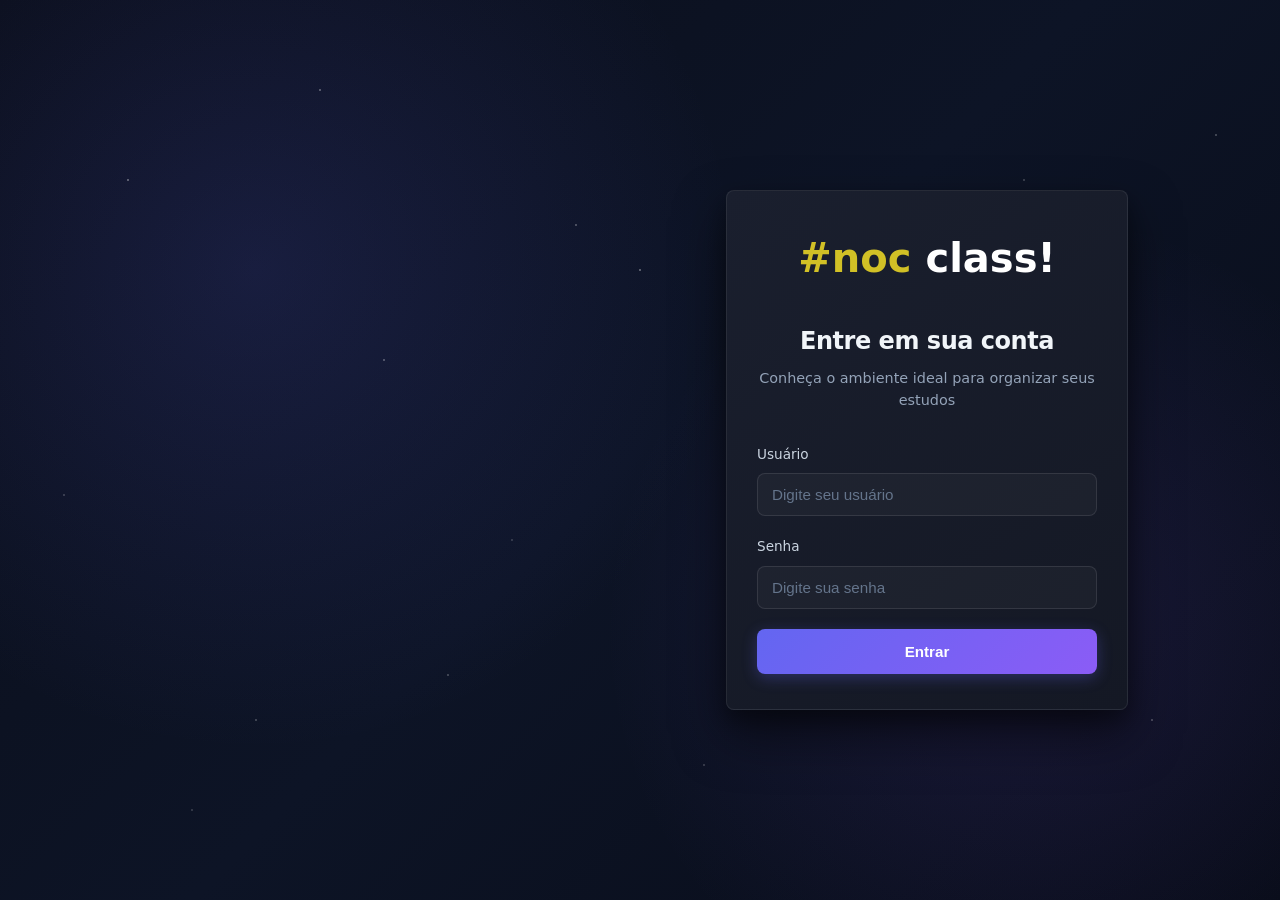
<file: index.html>
<!DOCTYPE html>
<html lang="pt-BR">
<head>
    <meta charset="UTF-8">
    <meta name="viewport" content="width=device-width, initial-scale=1.0">

    <title>Plataforma - Vídeos</title>

<link rel="icon" href="img/favicon.png?v=3" type="image/png">

    <link rel="stylesheet" href="css/style.css">
</head>

<body class="login-page">
    <div class="login-background"></div>
    
    <div class="login-container">
        <div class="login-card">
            <!-- Logo -->
            <div class="login-logo">
                <span class="logo-red">#noc</span>
                <span class="logo-white">class!</span>
            </div>

            <!-- Header -->
            <div class="login-header">
                <h1>Entre em sua conta</h1>
                <p>Conheça o ambiente ideal para organizar seus estudos</p>
            </div>
            
            <form class="login-form" id="loginForm">
                <div class="form-group">
                    <label for="username">Usuário</label>
                    <input type="text" id="username" name="username" placeholder="Digite seu usuário" required>
                </div>
                
                <div class="form-group">
                    <label for="password">Senha</label>
                    <input type="password" id="password" name="password" placeholder="Digite sua senha" required>
                </div>
                
                <button type="submit" class="login-btn">Entrar</button>
                
                <p class="error-message" id="errorMessage"></p>
            </form>
        </div>
    </div>

   <!-- Overlay de transição -->
<div class="transition-overlay" id="transitionOverlay">
    <div class="transition-m" id="transitionM">
        <img src="img/favicon.png" alt="Logo">
    </div>
</div>

<script src="js/login.js"></script>
</body>
</html>
</file>
<file: css/style.css>
/* =========================================================
   RESET E VARIÁVEIS
========================================================= */

* {
    margin: 0;
    padding: 0;
    box-sizing: border-box;
}

:root {
    --bg: #0b1020;
    --bg-secondary: #0e1526;
    --sidebar: #080d19;

    --surface: #121a2b;
    --surface-light: #172238;
    --surface-hover: #1b2740;

    --primary: #6366f1;
    --primary-light: #818cf8;
    --secondary: #8b5cf6;

    --text: #f1f5f9;
    --text-soft: #cbd5e1;
    --text-muted: #94a3b8;

    --border: rgba(148, 163, 184, 0.13);
    --border-hover: rgba(129, 140, 248, 0.35);

    --shadow-sm:
        0 4px 12px rgba(0, 0, 0, 0.20);

    --shadow-md:
        0 12px 30px rgba(0, 0, 0, 0.28);

    --shadow-lg:
        0 24px 55px rgba(0, 0, 0, 0.40);
}


/* =========================================================
   BASE
========================================================= */

body {
    font-family: 'Segoe UI', system-ui, -apple-system, sans-serif;

    background:
        radial-gradient(
            circle at 15% 10%,
            rgba(99, 102, 241, 0.10),
            transparent 28%
        ),
        radial-gradient(
            circle at 85% 85%,
            rgba(139, 92, 246, 0.07),
            transparent 30%
        ),
        linear-gradient(
            135deg,
            #0b1020 0%,
            #0e1526 50%,
            #0a0f1d 100%
        );

    color: var(--text);

    line-height: 1.6;

    -webkit-font-smoothing: antialiased;

    min-height: 100vh;
}

.container {
    max-width: 1280px;

    margin: 0 auto;

    padding: 0 24px;
}


/* =========================================================
   PÁGINA DE LOGIN
========================================================= */

.login-page {
    min-height: 100vh;

    display: flex;

    align-items: center;

    position: relative;

    overflow: hidden;
}

.login-background {
    position: fixed;

    top: 0;
    left: 0;

    width: 100%;
    height: 100%;

    background:
        radial-gradient(
            circle at 20% 30%,
            rgba(99, 102, 241, 0.15),
            transparent 40%
        ),
        radial-gradient(
            circle at 80% 70%,
            rgba(139, 92, 246, 0.12),
            transparent 35%
        ),
        linear-gradient(
            135deg,
            #0a0e1a 0%,
            #0d1426 50%,
            #080c18 100%
        );

    z-index: 0;
}

.login-background::before {
    content: '';

    position: absolute;

    inset: 0;

    background-image:
        radial-gradient(1px 1px at 10% 20%, rgba(255, 255, 255, 0.3) 1px, transparent 0),
        radial-gradient(1px 1px at 20% 80%, rgba(255, 255, 255, 0.2) 1px, transparent 0),
        radial-gradient(1px 1px at 30% 40%, rgba(255, 255, 255, 0.25) 1px, transparent 0),
        radial-gradient(1px 1px at 40% 60%, rgba(255, 255, 255, 0.15) 1px, transparent 0),
        radial-gradient(1px 1px at 50% 30%, rgba(255, 255, 255, 0.3) 1px, transparent 0),
        radial-gradient(1px 1px at 60% 70%, rgba(255, 255, 255, 0.2) 1px, transparent 0),
        radial-gradient(1px 1px at 70% 50%, rgba(255, 255, 255, 0.25) 1px, transparent 0),
        radial-gradient(1px 1px at 80% 20%, rgba(255, 255, 255, 0.18) 1px, transparent 0),
        radial-gradient(1px 1px at 90% 80%, rgba(255, 255, 255, 0.22) 1px, transparent 0),
        radial-gradient(1px 1px at 15% 90%, rgba(255, 255, 255, 0.15) 1px, transparent 0),
        radial-gradient(1px 1px at 25% 10%, rgba(255, 255, 255, 0.28) 1px, transparent 0),
        radial-gradient(1px 1px at 35% 75%, rgba(255, 255, 255, 0.2) 1px, transparent 0),
        radial-gradient(1px 1px at 45% 25%, rgba(255, 255, 255, 0.24) 1px, transparent 0),
        radial-gradient(1px 1px at 55% 85%, rgba(255, 255, 255, 0.16) 1px, transparent 0),
        radial-gradient(1px 1px at 65% 35%, rgba(255, 255, 255, 0.26) 1px, transparent 0),
        radial-gradient(1px 1px at 75% 65%, rgba(255, 255, 255, 0.19) 1px, transparent 0),
        radial-gradient(1px 1px at 85% 45%, rgba(255, 255, 255, 0.23) 1px, transparent 0),
        radial-gradient(1px 1px at 95% 15%, rgba(255, 255, 255, 0.21) 1px, transparent 0),
        radial-gradient(1px 1px at 5% 55%, rgba(255, 255, 255, 0.17) 1px, transparent 0);

    background-size: 100% 100%;
}

.login-container {
    width: 100%;

    max-width: 450px;

    padding: 24px;
    

    position: relative;

    z-index: 1;

    margin-left: auto;
    margin-right: 10%;
}

@media (max-width: 1024px) {
    .login-container {
        margin-left: auto;
        margin-right: auto;
    }
}

.login-card {
    position: relative;

    background: linear-gradient(145deg, #1a1f2e 0%, #141824 100%);

    border: 1px solid rgba(255, 255, 255, 0.08);

    border-radius: 8px;

    padding: 35px 30px;

    box-shadow:
        0 25px 50px rgba(0, 0, 0, 0.5),
        0 10px 20px rgba(0, 0, 0, 0.3);

    overflow: hidden;
}

.login-logo {
    text-align: center;

    margin-bottom: 32px;

    font-size: 2.5rem;

    font-weight: 700;
}

.logo-red {
    color: #d1c026;
}

.logo-white {
    color: #ffffff;
}






.transition-m img {
    width: 300px;
    height: auto;
    display: block;
    opacity: 0.3;
}



.login-header {
    text-align: center;

    margin-bottom: 32px;
}

.login-header h1 {
    font-size: 1.5rem;

    font-weight: 600;

    color: var(--text);

    margin-bottom: 8px;

    letter-spacing: -0.02em;
}

.login-header p {
    color: var(--text-muted);

    font-size: 0.9rem;

    line-height: 1.5;
}


/* =========================================================
   FORMULÁRIO
========================================================= */

.login-form {
    display: flex;

    flex-direction: column;

    gap: 20px;
}

.form-group {
    display: flex;

    flex-direction: column;

    gap: 8px;
}

.form-group label {
    font-size: 0.85rem;

    font-weight: 500;

    color: var(--text-soft);
}

.form-group input {
    padding: 12px 14px;

    border: 1px solid rgba(255, 255, 255, 0.1);

    background: rgba(255, 255, 255, 0.03);

    border-radius: 8px;

    font-size: 0.95rem;

    color: var(--text);

    transition: all 0.3s ease;

    outline: none;
}

.form-group input:focus {
    border-color: rgba(99, 102, 241, 0.5);

    background: rgba(255, 255, 255, 0.05);

    box-shadow:
        0 0 0 3px rgba(99, 102, 241, 0.1);
}

.form-group input::placeholder {
    color: #64748b;
}


/* =========================================================
   BOTÃO LOGIN
========================================================= */

.login-btn {
    background: linear-gradient(135deg, #6366f1 0%, #8b5cf6 100%);

    color: #ffffff;

    border: none;

    padding: 14px 16px;

    border-radius: 8px;

    font-size: 0.95rem;

    font-weight: 600;

    cursor: pointer;

    transition: all 0.3s ease;

    box-shadow:
        0 4px 15px rgba(99, 102, 241, 0.3);
}

.login-btn:hover {
    background: linear-gradient(135deg, #7477f4 0%, #9b6df8 100%);

    transform: translateY(-1px);

    box-shadow:
        0 6px 20px rgba(99, 102, 241, 0.4);
}

.login-btn:active {
    transform: translateY(0);
}

.error-message {
    color: #f87171;

    font-size: 0.9rem;

    text-align: center;

    display: none;

    margin-top: -8px;
}


/* =========================================================
   OVERLAY DE TRANSIÇÃO
========================================================= */

.transition-overlay {
    position: fixed;

    top: 0;
    left: 0;

    width: 100%;
    height: 100%;

    background:
        radial-gradient(
            circle at center,
            #17213a 0%,
            #0b1020 55%,
            #070b14 100%
        );

    display: flex;

    align-items: center;
    justify-content: center;

    z-index: 9999;

    opacity: 0;

    visibility: hidden;

    transition: opacity 0.4s ease;
}

.transition-overlay.active {
    opacity: 1;

    visibility: visible;
}

.transition-m {
    font-size: 4rem;

    font-weight: 700;

    color: var(--primary-light);

    opacity: 0;

    transform: scale(0.8);

    transition: all 0.3s ease;

    letter-spacing: 0.05em;
}

.transition-m.animate {
    animation: mTransition 2.2s ease-in-out forwards;
}

@keyframes mTransition {

    0% {
        opacity: 0;

        transform: scale(0.8);

        text-shadow:
            0 0 0 rgba(99, 102, 241, 0);
    }

    15% {
        opacity: 1;

        transform: scale(1);

        text-shadow:
            0 0 20px rgba(99, 102, 241, 0.25);
    }

    30% {
        text-shadow:
            0 0 35px rgba(99, 102, 241, 0.40),
            0 0 70px rgba(139, 92, 246, 0.18);
    }

    45% {
        text-shadow:
            0 0 50px rgba(99, 102, 241, 0.55),
            0 0 100px rgba(139, 92, 246, 0.28);
    }

    60% {
        transform: scale(1.12);

        text-shadow:
            0 0 70px rgba(99, 102, 241, 0.70),
            0 0 140px rgba(139, 92, 246, 0.38);
    }

    75% {
        transform: scale(1.17);

        text-shadow:
            0 0 90px rgba(99, 102, 241, 0.80),
            0 0 180px rgba(139, 92, 246, 0.45);
    }

    85% {
        opacity: 1;

        transform: scale(1.2);

        text-shadow:
            0 0 110px rgba(99, 102, 241, 0.90),
            0 0 220px rgba(139, 92, 246, 0.55);
    }

    100% {
        opacity: 0;

        transform: scale(1.28);

        text-shadow:
            0 0 130px rgba(99, 102, 241, 0.80),
            0 0 260px rgba(139, 92, 246, 0.45);
    }
}

@media (max-width: 768px) {

    .transition-m {
        font-size: 8rem;
    }
}

@media (max-width: 480px) {


    .transition-m {
        font-size: 6rem;
    }
}


/* =========================================================
   CABEÇALHO
========================================================= */

header {
    background:
        linear-gradient(
            180deg,
            #111a2b 0%,
            #0d1525 100%
        );

    border-bottom: 1px solid rgba(148, 163, 184, 0.12);

    color: var(--text);

    padding: 16px 0;

    box-shadow:
        0 10px 30px rgba(0, 0, 0, 0.28),
        0 2px 6px rgba(0, 0, 0, 0.15),
        inset 0 -1px 0 rgba(255, 255, 255, 0.025);

    position: sticky;

    top: 0;

    z-index: 200;
}

header .container {
    display: flex;

    justify-content: space-between;

    align-items: center;

    flex-wrap: wrap;

    gap: 16px;
}

.header-left {
    display: flex;

    align-items: center;

    gap: 12px;
}

.header-right {
    display: flex;

    align-items: center;

    gap: 12px;
}

.menu-toggle {
    display: none;

    background: #111a2b;

    border: 1px solid var(--border);

    color: var(--text);

    font-size: 1.5rem;

    padding: 8px 12px;

    border-radius: 8px;

    cursor: pointer;

    transition: all 0.3s ease;

    box-shadow: var(--shadow-sm);
}

.menu-toggle:hover {
    background: var(--surface-light);

    border-color: var(--border-hover);

    color: var(--primary-light);
}

header h1 {
    font-size: 2.25rem;

    font-weight: 700;

    letter-spacing: -0.025em;

    color: var(--text);
}


/* =========================================================
   BUSCA
========================================================= */

.search-placeholder {
    display: flex;

    align-items: center;

    background:
        linear-gradient(
            180deg,
            #111a2b,
            #0d1525
        );

    border: 1px solid rgba(148, 163, 184, 0.14);

    border-radius: 10px;

    padding: 13px 18px;

    width: 320px;

    transition: all 0.3s ease;

    box-shadow:
        inset 0 2px 5px rgba(0, 0, 0, 0.15),
        0 3px 10px rgba(0, 0, 0, 0.10);
}

.search-placeholder:focus-within {
    background: #121c30;

    border-color: rgba(99, 102, 241, 0.60);

    box-shadow:
        0 0 0 3px rgba(99, 102, 241, 0.10),
        0 8px 20px rgba(0, 0, 0, 0.18);
}

.search-icon {
    font-size: 1.1rem;

    margin-right: 12px;

    color: var(--primary-light);
}

.search-placeholder input {
    background: transparent;

    border: none;

    color: var(--text);

    font-size: 0.95rem;

    width: 100%;

    outline: none;
}

.search-placeholder input::placeholder {
    color: #64748b;
}


/* =========================================================
   LOGOUT
========================================================= */

.logout-btn {
    display: flex;

    align-items: center;

    justify-content: center;

    background:
        linear-gradient(
            145deg,
            #121c30,
            #0d1525
        );

    border: 1px solid rgba(148, 163, 184, 0.14);

    border-radius: 10px;

    width: 44px;

    height: 44px;

    cursor: pointer;

    transition: all 0.3s ease;

    box-shadow: var(--shadow-sm);
}

.logout-btn:hover {
    background:
        linear-gradient(
            145deg,
            rgba(99, 102, 241, 0.18),
            rgba(139, 92, 246, 0.12)
        );

    border-color: rgba(129, 140, 248, 0.40);

    color: var(--primary-light);

    transform: translateY(-2px);

    box-shadow:
        0 8px 20px rgba(0, 0, 0, 0.22),
        0 0 18px rgba(99, 102, 241, 0.08);
}

.logout-btn span {
    font-size: 1.2rem;
}


/* =========================================================
   LAYOUT PRINCIPAL
========================================================= */

.main-layout {
    display: flex;

    min-height: calc(100vh - 92px);
}


/* =========================================================
   SIDEBAR
========================================================= */

.sidebar {
    width: 260px;

    background:
        linear-gradient(
            180deg,
            #080d19 0%,
            #0a1120 55%,
            #080d18 100%
        );

    border-right: 1px solid rgba(148, 163, 184, 0.10);

    position: sticky;

    top: 92px;

    height: calc(100vh - 92px);

    overflow-y: auto;

    flex-shrink: 0;

    box-shadow:
        8px 0 25px rgba(0, 0, 0, 0.22),
        inset -1px 0 rgba(255, 255, 255, 0.015);
}

.categories-nav {
    padding: 24px 16px;
}

.category-btn {
    display: flex;

    align-items: center;

    gap: 12px;

    width: 100%;

    background: transparent;

    border: 1px solid transparent;

    padding: 13px 16px;

    font-size: 0.95rem;

    font-weight: 500;

    color: #94a3b8;

    cursor: pointer;

    transition: all 0.25s ease;

    border-radius: 9px;

    text-align: left;

    margin-bottom: 5px;
}

.category-btn:hover {
    background:
        linear-gradient(
            90deg,
            rgba(99, 102, 241, 0.09),
            rgba(139, 92, 246, 0.04)
        );

    color: var(--text);

    border-color: rgba(129, 140, 248, 0.08);

    box-shadow:
        0 5px 12px rgba(0, 0, 0, 0.12);
}

.category-btn.active {
    background:
        linear-gradient(
            90deg,
            rgba(99, 102, 241, 0.20),
            rgba(139, 92, 246, 0.10)
        );

    color: var(--primary-light);

    border-color:
        rgba(129, 140, 248, 0.18);

    box-shadow:
        inset 3px 0 0 var(--primary),
        0 6px 18px rgba(0, 0, 0, 0.16);
}

.category-icon {
    font-size: 1.2rem;

    opacity: 0.75;
}

.category-btn.active .category-icon {
    opacity: 1;

    color: var(--primary-light);
}


/* =========================================================
   GRID DE VIDEOAULAS
========================================================= */

.video-grid {
    flex: 1;

    padding: 40px 0;

    overflow-y: auto;

    background:
        radial-gradient(
            circle at 75% 10%,
            rgba(99, 102, 241, 0.035),
            transparent 30%
        );
}

.video-grid .container {
    display: grid;

    grid-template-columns:
        repeat(auto-fill, minmax(260px, 1fr));

    gap: 24px;
}

.video-card {
    position: relative;

    background:
        linear-gradient(
            145deg,
            #151f33 0%,
            #101827 100%
        );

    border-radius: 16px;

    overflow: hidden;

    box-shadow:
        0 15px 32px rgba(0, 0, 0, 0.28),
        0 4px 10px rgba(0, 0, 0, 0.18),
        inset 0 1px 0 rgba(255, 255, 255, 0.025);

    transition:
        transform 0.3s cubic-bezier(0.4, 0, 0.2, 1),
        box-shadow 0.3s ease,
        border-color 0.3s ease,
        background 0.3s ease;

    cursor: pointer;

    border: 1px solid rgba(148, 163, 184, 0.10);
}




.video-card::before {
    content: '';

    position: absolute;

    top: 0;

    left: 12%;
    right: 12%;

    height: 2px;

    background:
        linear-gradient(
            90deg,
            transparent,
            var(--primary),
            var(--secondary),
            transparent
        );

    opacity: 0.65;

    z-index: 3;
}

.video-card:hover {
    transform: translateY(-8px);

    background:
        linear-gradient(
            145deg,
            #19243b 0%,
            #131d30 100%
        );

    box-shadow:
        0 28px 55px rgba(0, 0, 0, 0.42),
        0 8px 18px rgba(0, 0, 0, 0.20),
        0 0 0 1px rgba(99, 102, 241, 0.10);

    border-color:
        rgba(129, 140, 248, 0.28);
}


/* =========================================================
   THUMBNAIL
========================================================= */

.thumbnail {
    position: relative;

    background:
        radial-gradient(
            circle at center,
            #263653 0%,
            #17243a 50%,
            #101a2c 100%
        );

    height: 160px;

    display: flex;

    align-items: center;
    justify-content: center;

    overflow: hidden;

    border-bottom:
        1px solid rgba(148, 163, 184, 0.10);
}

.thumbnail::before {
    content: '';

    position: absolute;

    inset: 0;

    background:
        linear-gradient(
            135deg,
            rgba(129, 140, 248, 0.12),
            transparent 38%,
            rgba(139, 92, 246, 0.10)
        );
}

.thumbnail::after {
    content: '';

    position: absolute;

    width: 210px;
    height: 210px;

    border-radius: 50%;

    border:
        1px solid rgba(129, 140, 248, 0.13);

    box-shadow:
        0 0 0 20px rgba(99, 102, 241, 0.025),
        0 0 0 45px rgba(139, 92, 246, 0.018);
}

.play-icon {
    position: relative;

    font-size: 3.5rem;

    color: var(--primary-light);

    opacity: 0.98;

    z-index: 2;

    text-shadow:
        0 5px 18px rgba(0, 0, 0, 0.30),
        0 0 30px rgba(99, 102, 241, 0.30);

    transition:
        transform 0.3s ease,
        text-shadow 0.3s ease,
        color 0.3s ease;
}

.video-card:hover .play-icon {
    transform: scale(1.12);

    color: #a5b4fc;

    text-shadow:
        0 7px 22px rgba(0, 0, 0, 0.35),
        0 0 45px rgba(99, 102, 241, 0.50);
}


/* =========================================================
   CONTEÚDO DOS CARDS
========================================================= */

.card-content {
    padding: 20px;
}

.card-content h3 {
    font-size: 1.15rem;

    font-weight: 700;

    color: var(--text);

    margin-bottom: 10px;

    line-height: 1.4;
}

.card-content p {
    font-size: 0.9rem;

    color: var(--text-muted);

    line-height: 1.5;
}

.no-results {
    text-align: center;

    padding: 60px 20px;

    color: var(--text-muted);

    font-size: 1.1rem;

    grid-column: 1 / -1;

    background:
        linear-gradient(
            145deg,
            #151f33,
            #101827
        );

    border-radius: 16px;

    border:
        1px dashed rgba(148, 163, 184, 0.20);

    box-shadow: var(--shadow-md);
}


/* =========================================================
   RESPONSIVIDADE
========================================================= */

@media (max-width: 1024px) {

    .container {
        padding: 0 20px;
    }

    .video-grid .container {
        grid-template-columns:
            repeat(auto-fill, minmax(240px, 1fr));

        gap: 20px;
    }

    .sidebar {
        width: 240px;
    }
}

@media (max-width: 768px) {

    header .container {
        flex-direction: column;

        align-items: flex-start;

        gap: 20px;
    }

    header h1 {
        font-size: 1.75rem;
    }

    .menu-toggle {
        display: block;
    }

    .search-placeholder {
        width: 100%;
    }

    .sidebar {
        position: fixed;

        top: 0;
        left: -260px;

        width: 260px;

        height: 100vh;

        z-index: 300;

        transition: left 0.3s ease;

        border-right: none;

        box-shadow:
            15px 0 40px rgba(0, 0, 0, 0.45);
    }

    .sidebar.open {
        left: 0;
    }

    .sidebar-overlay {
        display: none;

        position: fixed;

        top: 0;
        left: 0;

        width: 100%;
        height: 100%;

        background:
            rgba(3, 7, 15, 0.65);

        z-index: 250;

        backdrop-filter: blur(4px);
    }

    .sidebar-overlay.active {
        display: block;
    }

    .main-layout {
        flex-direction: column;
    }

    .video-grid {
        padding: 32px 0;
    }

    .video-grid .container {
        grid-template-columns:
            repeat(auto-fill, minmax(220px, 1fr));

        gap: 18px;
    }

    .thumbnail {
        height: 160px;
    }

    .card-content {
        padding: 20px;
    }
}

@media (max-width: 480px) {

    header {
        padding: 12px 0;
    }

    header h1 {
        font-size: 1.1rem;
    }

    header h2 {
        font-size: 1.3rem;
    }

    .search-placeholder {
        padding: 12px 16px;
    }

    .video-grid .container {
        grid-template-columns: repeat(2, 1fr);

        gap: 12px;
    }

    .thumbnail {
        height: 140px;
    }

    .play-icon {
        font-size: 3rem;
    }

    .card-content h3 {
        font-size: 1.05rem;
    }

    .card-content p {
        font-size: 0.85rem;
    }

    .login-page {
        align-items: flex-start;
        padding-top: 15vh;
    }
}


/* =========================================================
   MODAL DO PLAYER
========================================================= */

.video-modal {
    display: none;

    position: fixed;

    top: 0;
    left: 0;

    width: 100%;
    height: 100%;

    background:
        radial-gradient(
            circle at center,
            rgba(19, 28, 48, 0.82),
            rgba(3, 7, 15, 0.96)
        );

    z-index: 1000;

    align-items: center;
    justify-content: center;

    padding: 24px;

    backdrop-filter: blur(12px);
}

.modal-content {
    background:
        linear-gradient(
            145deg,
            #172238,
            #0e1728
        );

    border:
        1px solid rgba(129, 140, 248, 0.20);

    border-radius: 18px;

    max-width: 960px;

    width: 100%;

    position: relative;

    overflow: hidden;

    box-shadow:
        0 35px 80px rgba(0, 0, 0, 0.60),
        0 10px 25px rgba(0, 0, 0, 0.30);
}

.close-btn {
    position: absolute;

    top: 16px;
    right: 16px;

    background:
        rgba(15, 23, 42, 0.90);

    color: var(--text-soft);

    border:
        1px solid rgba(148, 163, 184, 0.18);

    border-radius: 50%;

    width: 44px;
    height: 44px;

    font-size: 28px;

    cursor: pointer;

    z-index: 10;

    transition: all 0.2s ease;

    display: flex;

    align-items: center;
    justify-content: center;

    box-shadow:
        0 6px 18px rgba(0, 0, 0, 0.30);
}

.close-btn:hover {
    background:
        linear-gradient(
            135deg,
            var(--primary),
            var(--secondary)
        );

    color: #ffffff;

    border-color: rgba(129, 140, 248, 0.45);

    transform: scale(1.05);

    box-shadow:
        0 8px 25px rgba(99, 102, 241, 0.30);
}

.video-container {
    position: relative;

    padding-bottom: 56.25%;

    height: 0;

    background: #020617;
}

.video-container iframe {
    position: absolute;

    top: 0;
    left: 0;

    width: 100%;
    height: 100%;
}

.video-info {
    padding: 24px;

    background:
        linear-gradient(
            180deg,
            #172238,
            #0f182a
        );

    border-top:
        1px solid rgba(148, 163, 184, 0.10);

    box-shadow:
        inset 0 1px 0 rgba(255, 255, 255, 0.025);
}

.video-info h3 {
    font-size: 1.35rem;

    font-weight: 700;

    color: var(--text);

    margin-bottom: 12px;

    line-height: 1.4;
}

.video-info p {
    font-size: 1rem;

    color: var(--text-muted);

    line-height: 1.6;
}


/* =========================================================
   RESPONSIVIDADE MODAL
========================================================= */

@media (min-width: 769px) {
    .modal-content {
        max-width: min(850px, 80vw);
    }
}

@media (max-width: 768px) {

    .video-modal {
        padding: 16px;
    }

    .modal-content {
        max-width: 100%;

        border-radius: 12px;
    }

    .close-btn {
        width: 40px;
        height: 40px;

        font-size: 24px;

        top: 12px;
        right: 12px;
    }

    .video-info {
        padding: 20px;
    }

    .video-info h3 {
        font-size: 1.15rem;
    }

    .video-info p {
        font-size: 0.9rem;
    }
}

@media (max-width: 480px) {

    .video-modal {
        padding: 12px;
    }


    .login-page {
        align-items: flex-start;
        padding-top: 7vh;
    }

    .video-info {
        padding: 16px;
    }

    .video-info h3 {
        font-size: 1rem;
    }

    .video-info p {
        font-size: 0.85rem;
    }
}
</file>
<file: css/flashcards.css>
/* =========================================================
   FLASHCARDS - ESTILOS ESPECÍFICOS
========================================================= */

.flashcards-main {
    flex: 1;
    padding: 40px 0;
    background:
        radial-gradient(
            circle at 75% 10%,
            rgba(99, 102, 241, 0.035),
            transparent 30%
        );
    overflow-y: auto;
}

/* =========================================================
   LAYOUT DE DUAS COLUNAS
========================================================= */

.flashcards-layout {
    display: grid;
    grid-template-columns: 320px 1fr;
    gap: 32px;
    align-items: start;
}

/* =========================================================
   PAINEL ESQUERDO
========================================================= */

.left-panel {
    position: sticky;
    top: 40px;
}

.panel-card {
    background:
        linear-gradient(
            145deg,
            #151f33 0%,
            #101827 100%
        );

    border: 1px solid rgba(148, 163, 184, 0.10);
    border-radius: 20px;

    padding: 32px;

    box-shadow:
        0 20px 50px rgba(0, 0, 0, 0.30),
        0 8px 20px rgba(0, 0, 0, 0.18),
        inset 0 1px 0 rgba(255, 255, 255, 0.025);
}

.panel-card h2 {
    font-size: 1.5rem;
    font-weight: 700;
    color: var(--text);
    margin-bottom: 24px;
}

/* =========================================================
   INFORMAÇÕES DA SESSÃO
========================================================= */

.session-info {
    margin-top: 32px;
    padding-top: 24px;
    border-top: 1px solid rgba(148, 163, 184, 0.10);
}

.session-info h3 {
    font-size: 1rem;
    font-weight: 600;
    color: var(--primary-light);
    margin-bottom: 16px;
}

.info-row {
    display: flex;
    justify-content: space-between;
    align-items: center;
    padding: 8px 0;
    font-size: 0.9rem;
}

.info-label {
    color: var(--text-muted);
}

.info-value {
    color: var(--text);
    font-weight: 500;
}

/* =========================================================
   PAINEL DIREITO
========================================================= */

.right-panel {
    min-height: 500px;
}

.panel-state {
    width: 100%;
}

/* =========================================================
   ESTADO INICIAL (EMPTY STATE)
========================================================= */

.empty-state {
    background:
        linear-gradient(
            145deg,
            #151f33 0%,
            #101827 100%
        );

    border: 1px solid rgba(148, 163, 184, 0.10);
    border-radius: 20px;

    padding: 80px 40px;

    text-align: center;

    box-shadow:
        0 20px 50px rgba(0, 0, 0, 0.30),
        0 8px 20px rgba(0, 0, 0, 0.18),
        inset 0 1px 0 rgba(255, 255, 255, 0.025);
}

.empty-icon {
    font-size: 4rem;
    display: block;
    margin-bottom: 24px;
    opacity: 0.5;
}

.empty-state h3 {
    font-size: 1.5rem;
    font-weight: 600;
    color: var(--text);
    margin-bottom: 12px;
}

.empty-state p {
    font-size: 1rem;
    color: var(--text-muted);
}

/* =========================================================
   FORMULÁRIO DE SELEÇÃO
========================================================= */

.selection-form {
    display: flex;
    flex-direction: column;
    gap: 16px;
}

.selection-form .form-group label {
    font-size: 0.85rem;
    font-weight: 500;
    color: var(--text-soft);
    margin-bottom: 8px;
    display: block;
}

.selection-form select {
    width: 100%;
    padding: 14px 16px;

    border: 1px solid rgba(255, 255, 255, 0.10);
    background: rgba(255, 255, 255, 0.03);

    border-radius: 10px;

    font-size: 0.95rem;
    color: var(--text);

    transition: all 0.3s ease;
    outline: none;
    cursor: pointer;
}

.selection-form select:focus {
    border-color: rgba(99, 102, 241, 0.50);
    background: rgba(255, 255, 255, 0.05);
    box-shadow: 0 0 0 3px rgba(99, 102, 241, 0.10);
}

.selection-form select option {
    background: #151f33;
    color: var(--text);
}

.form-info {
    font-size: 0.85rem;
    color: var(--text-muted);
    text-align: center;
    padding: 8px;
    background: rgba(99, 102, 241, 0.05);
    border-radius: 8px;
    border: 1px solid rgba(99, 102, 241, 0.10);
}

.start-btn {
    background: linear-gradient(135deg, #6366f1 0%, #8b5cf6 100%);
    color: #ffffff;
    border: none;
    padding: 14px 20px;
    border-radius: 10px;
    font-size: 0.95rem;
    font-weight: 600;
    cursor: pointer;
    transition: all 0.3s ease;
    box-shadow: 0 4px 15px rgba(99, 102, 241, 0.3);
}

.start-btn:hover {
    background: linear-gradient(135deg, #7477f4 0%, #9b6df8 100%);
    transform: translateY(-2px);
    box-shadow: 0 6px 20px rgba(99, 102, 241, 0.4);
}

.start-btn:active {
    transform: translateY(0);
}

.session-header {
    background:
        linear-gradient(
            145deg,
            #151f33 0%,
            #101827 100%
        );

    border: 1px solid rgba(148, 163, 184, 0.10);
    border-radius: 16px;

    padding: 20px 24px;

    box-shadow:
        0 10px 30px rgba(0, 0, 0, 0.20),
        0 4px 12px rgba(0, 0, 0, 0.12);
}

.progress-info {
    display: flex;
    justify-content: space-between;
    align-items: center;
    margin-bottom: 12px;
}

.progress-info span {
    font-size: 0.95rem;
    font-weight: 600;
    color: var(--text-soft);
}

.progress-bar {
    height: 8px;
    background: rgba(255, 255, 255, 0.05);
    border-radius: 4px;
    overflow: hidden;
}

.progress-fill {
    height: 100%;
    background: linear-gradient(90deg, #6366f1, #8b5cf6);
    border-radius: 4px;
    transition: width 0.3s ease;
    width: 0%;
}

/* =========================================================
   FLASHCARD
========================================================= */

.session-container {
    display: flex;
    flex-direction: column;
    gap: 24px;
}

.flashcard-container {
    perspective: 1000px;
}

.flashcard {
    background:
        linear-gradient(
            145deg,
            #151f33 0%,
            #101827 100%
        );

    border: 1px solid rgba(148, 163, 184, 0.10);
    border-radius: 20px;

    padding: 40px;

    min-height: 300px;

    box-shadow:
        0 20px 50px rgba(0, 0, 0, 0.30),
        0 8px 20px rgba(0, 0, 0, 0.18),
        inset 0 1px 0 rgba(255, 255, 255, 0.025);

    transition: all 0.3s ease;
}

.flashcard-content {
    display: flex;
    flex-direction: column;
    gap: 24px;
}

.flashcard-question h3,
.flashcard-answer h3 {
    font-size: 0.85rem;
    font-weight: 600;
    text-transform: uppercase;
    letter-spacing: 0.05em;
    color: var(--primary-light);
    margin-bottom: 12px;
}

.flashcard-question p,
.flashcard-answer p {
    font-size: 1.25rem;
    font-weight: 500;
    color: var(--text);
    line-height: 1.6;
}

.flashcard-answer {
    border-top: 1px solid rgba(148, 163, 184, 0.10);
    padding-top: 24px;
}

/* =========================================================
   BOTÕES DE AÇÃO
========================================================= */

.session-actions {
    display: flex;
    justify-content: center;
    gap: 16px;
}

.action-btn {
    padding: 16px 32px;
    border-radius: 12px;
    font-size: 1rem;
    font-weight: 600;
    cursor: pointer;
    transition: all 0.3s ease;
    border: none;
    min-width: 140px;
}

.primary-btn {
    background: linear-gradient(135deg, #6366f1 0%, #8b5cf6 100%);
    color: #ffffff;
    box-shadow: 0 4px 15px rgba(99, 102, 241, 0.3);
}

.primary-btn:hover {
    background: linear-gradient(135deg, #7477f4 0%, #9b6df8 100%);
    transform: translateY(-2px);
    box-shadow: 0 6px 20px rgba(99, 102, 241, 0.4);
}

.correct-btn {
    background: linear-gradient(135deg, #10b981 0%, #059669 100%);
    color: #ffffff;
    box-shadow: 0 4px 15px rgba(16, 185, 129, 0.3);
}

.correct-btn:hover {
    background: linear-gradient(135deg, #34d399 0%, #10b981 100%);
    transform: translateY(-2px);
    box-shadow: 0 6px 20px rgba(16, 185, 129, 0.4);
}

.wrong-btn {
    background: linear-gradient(135deg, #ef4444 0%, #dc2626 100%);
    color: #ffffff;
    box-shadow: 0 4px 15px rgba(239, 68, 68, 0.3);
}

.wrong-btn:hover {
    background: linear-gradient(135deg, #f87171 0%, #ef4444 100%);
    transform: translateY(-2px);
    box-shadow: 0 6px 20px rgba(239, 68, 68, 0.4);
}

.answer-buttons {
    display: flex;
    gap: 16px;
    width: 100%;
    justify-content: center;
}

/* =========================================================
   TELA DE RESULTADO
========================================================= */

.result-card {
    background:
        linear-gradient(
            145deg,
            #151f33 0%,
            #101827 100%
        );

    border: 1px solid rgba(148, 163, 184, 0.10);
    border-radius: 20px;

    padding: 40px;

    box-shadow:
        0 20px 50px rgba(0, 0, 0, 0.30),
        0 8px 20px rgba(0, 0, 0, 0.18),
        inset 0 1px 0 rgba(255, 255, 255, 0.025);
}

.result-card h2 {
    font-size: 1.75rem;
    font-weight: 700;
    color: var(--text);
    margin-bottom: 24px;
    text-align: center;
}

.result-stats {
    display: grid;
    grid-template-columns: repeat(3, 1fr);
    gap: 16px;
    margin-bottom: 32px;
}

.stat-item {
    display: flex;
    flex-direction: column;
    align-items: center;
    padding: 20px;
    background: rgba(255, 255, 255, 0.02);
    border-radius: 12px;
    border: 1px solid rgba(148, 163, 184, 0.08);
}

.stat-value {
    font-size: 2rem;
    font-weight: 700;
    color: var(--text);
    margin-bottom: 4px;
}

.stat-value.success {
    color: #10b981;
}

.stat-value.error {
    color: #ef4444;
}

.stat-label {
    font-size: 0.85rem;
    color: var(--text-muted);
}

.result-percentage {
    text-align: center;
    padding: 32px;
    background: rgba(99, 102, 241, 0.08);
    border-radius: 16px;
    border: 1px solid rgba(99, 102, 241, 0.15);
    margin-bottom: 24px;
}

.percentage-value {
    font-size: 2.5rem;
    font-weight: 700;
    color: var(--primary-light);
    display: block;
    margin-bottom: 8px;
}

.percentage-label {
    font-size: 0.9rem;
    color: var(--text-muted);
}

.result-visual {
    display: flex;
    justify-content: center;
    gap: 32px;
    margin-bottom: 32px;
}

.visual-item {
    display: flex;
    align-items: center;
    gap: 8px;
    font-size: 0.95rem;
    color: var(--text-soft);
}

.visual-dot {
    width: 12px;
    height: 12px;
    border-radius: 50%;
}

.visual-dot.green {
    background: #10b981;
    box-shadow: 0 0 10px rgba(16, 185, 129, 0.5);
}

.visual-dot.red {
    background: #ef4444;
    box-shadow: 0 0 10px rgba(239, 68, 68, 0.5);
}

.result-actions {
    display: flex;
    flex-direction: column;
    gap: 12px;
}

.result-btn {
    padding: 16px 24px;
    border-radius: 10px;
    font-size: 1rem;
    font-weight: 600;
    cursor: pointer;
    transition: all 0.3s ease;
    border: none;
}

.result-btn.primary-btn {
    background: linear-gradient(135deg, #6366f1 0%, #8b5cf6 100%);
    color: #ffffff;
    box-shadow: 0 4px 15px rgba(99, 102, 241, 0.3);
}

.result-btn.primary-btn:hover {
    background: linear-gradient(135deg, #7477f4 0%, #9b6df8 100%);
    transform: translateY(-2px);
    box-shadow: 0 6px 20px rgba(99, 102, 241, 0.4);
}

.result-btn.secondary-btn {
    background: rgba(239, 68, 68, 0.15);
    color: #f87171;
    border: 1px solid rgba(239, 68, 68, 0.3);
}

.result-btn.secondary-btn:hover {
    background: rgba(239, 68, 68, 0.25);
    border-color: rgba(239, 68, 68, 0.5);
    transform: translateY(-2px);
}

.result-btn.tertiary-btn {
    background: rgba(255, 255, 255, 0.05);
    color: var(--text-soft);
    border: 1px solid rgba(148, 163, 184, 0.15);
}

.result-btn.tertiary-btn:hover {
    background: rgba(255, 255, 255, 0.08);
    border-color: rgba(148, 163, 184, 0.25);
    transform: translateY(-2px);
}

/* =========================================================
   BOTÃO VOLTAR
========================================================= */

.back-btn {
    display: flex;
    align-items: center;
    justify-content: center;
    background:
        linear-gradient(
            145deg,
            #121c30,
            #0d1525
        );

    border: 1px solid rgba(148, 163, 184, 0.14);
    border-radius: 10px;

    width: 44px;
    height: 44px;

    cursor: pointer;
    transition: all 0.3s ease;
    box-shadow: var(--shadow-sm);
}

.back-btn:hover {
    background:
        linear-gradient(
            145deg,
            rgba(99, 102, 241, 0.18),
            rgba(139, 92, 246, 0.12)
        );

    border-color: rgba(129, 140, 248, 0.40);
    color: var(--primary-light);
    transform: translateY(-2px);
    box-shadow:
        0 8px 20px rgba(0, 0, 0, 0.22),
        0 0 18px rgba(99, 102, 241, 0.08);
}

.back-btn span {
    font-size: 1.4rem;
    font-weight: 600;
}

/* =========================================================
   BOTÃO ADMIN
========================================================= */

.admin-btn {
    display: flex;
    align-items: center;
    justify-content: center;
    background:
        linear-gradient(
            145deg,
            #121c30,
            #0d1525
        );

    border: 1px solid rgba(148, 163, 184, 0.14);
    border-radius: 10px;

    width: 44px;
    height: 44px;

    cursor: pointer;
    transition: all 0.3s ease;
    box-shadow: var(--shadow-sm);
}

.admin-btn:hover {
    background:
        linear-gradient(
            145deg,
            rgba(99, 102, 241, 0.18),
            rgba(139, 92, 246, 0.12)
        );

    border-color: rgba(129, 140, 248, 0.40);
    color: var(--primary-light);
    transform: translateY(-2px);
    box-shadow:
        0 8px 20px rgba(0, 0, 0, 0.22),
        0 0 18px rgba(99, 102, 241, 0.08);
}

.admin-btn span {
    font-size: 1.2rem;
}

/* =========================================================
   RESPONSIVIDADE
========================================================= */

@media (max-width: 1024px) {
    .flashcards-layout {
        grid-template-columns: 280px 1fr;
        gap: 24px;
    }

    .left-panel {
        position: static;
    }
}

@media (max-width: 768px) {
    .flashcards-main {
        padding: 16px 0;
    }

    .flashcards-layout {
        grid-template-columns: 1fr;
        gap: 20px;
    }

    .left-panel {
        position: static;
    }

    .panel-card {
        padding: 20px 16px;
        border-radius: 16px;
    }

    .panel-card h2 {
        font-size: 1.25rem;
        margin-bottom: 16px;
    }

    .selection-form {
        gap: 12px;
    }

    .selection-form .form-group label {
        font-size: 0.8rem;
    }

    .selection-form select {
        padding: 12px 14px;
        font-size: 0.9rem;
    }

    .start-btn {
        padding: 14px 20px;
        font-size: 0.95rem;
    }

    .session-info {
        margin-top: 20px;
        padding-top: 16px;
    }

    .session-info h3 {
        font-size: 0.9rem;
        margin-bottom: 12px;
    }

    .info-row {
        font-size: 0.85rem;
        padding: 6px 0;
    }

    .empty-state {
        padding: 48px 24px;
        border-radius: 16px;
    }

    .empty-icon {
        font-size: 3rem;
    }

    .empty-state h3 {
        font-size: 1.25rem;
    }

    .session-header {
        padding: 16px 20px;
        margin-bottom: 16px;
    }

    .progress-info span {
        font-size: 0.85rem;
    }

    .flashcard {
        padding: 32px 24px;
        min-height: 280px;
    }

    .flashcard-question h3,
    .flashcard-answer h3 {
        font-size: 0.85rem;
        margin-bottom: 12px;
    }

    .flashcard-question p,
    .flashcard-answer p {
        font-size: 1.15rem;
        line-height: 1.7;
    }

    .session-actions {
        gap: 16px;
    }

    .action-btn {
        padding: 16px 24px;
        font-size: 1rem;
    }

    .answer-buttons {
        flex-direction: column;
        gap: 12px;
    }

    .action-btn {
        width: 100%;
        min-width: auto;
    }

    .result-card {
        padding: 28px 20px;
        border-radius: 16px;
    }

    .result-card h2 {
        font-size: 1.5rem;
        margin-bottom: 20px;
    }

    .result-stats {
        grid-template-columns: 1fr;
        gap: 12px;
    }

    .stat-value {
        font-size: 1.75rem;
    }

    .result-percentage {
        padding: 24px;
        margin-bottom: 20px;
    }

    .percentage-value {
        font-size: 2.5rem;
    }

    .result-visual {
        flex-direction: column;
        gap: 12px;
        align-items: center;
        margin-bottom: 24px;
    }
}

@media (max-width: 480px) {
    .flashcards-main {
        padding: 12px 0;
    }

    .flashcards-layout {
        gap: 16px;
    }

    .panel-card {
        padding: 18px 14px;
        border-radius: 14px;
    }

    .panel-card h2 {
        font-size: 1.15rem;
        margin-bottom: 14px;
    }

    .selection-form {
        gap: 10px;
    }

    .selection-form .form-group label {
        font-size: 0.75rem;
    }

    .selection-form select {
        padding: 11px 13px;
        font-size: 0.85rem;
    }

    .start-btn {
        padding: 13px 18px;
        font-size: 0.9rem;
    }

    .session-info {
        margin-top: 16px;
        padding-top: 14px;
    }

    .session-info h3 {
        font-size: 0.85rem;
        margin-bottom: 10px;
    }

    .info-row {
        font-size: 0.8rem;
        padding: 5px 0;
    }

    .empty-state {
        padding: 40px 20px;
        border-radius: 14px;
    }

    .empty-icon {
        font-size: 2.5rem;
        margin-bottom: 16px;
    }

    .empty-state h3 {
        font-size: 1.1rem;
        margin-bottom: 8px;
    }

    .empty-state p {
        font-size: 0.9rem;
    }

    .session-header {
        padding: 14px 16px;
        margin-bottom: 14px;
        border-radius: 12px;
    }

    .progress-info span {
        font-size: 0.8rem;
    }

    .flashcard {
        padding: 28px 20px;
        min-height: 300px;
        border-radius: 14px;
    }

    .flashcard-question h3,
    .flashcard-answer h3 {
        font-size: 0.8rem;
        margin-bottom: 10px;
    }

    .flashcard-question p,
    .flashcard-answer p {
        font-size: 1.1rem;
        line-height: 1.65;
    }

    .session-actions {
        gap: 14px;
    }

    .action-btn {
        padding: 15px 20px;
        font-size: 0.95rem;
    }

    .answer-buttons {
        gap: 10px;
    }

    .result-card {
        padding: 24px 18px;
        border-radius: 14px;
    }

    .result-card h2 {
        font-size: 1.3rem;
        margin-bottom: 18px;
    }

    .result-stats {
        gap: 10px;
    }

    .stat-item {
        padding: 16px;
    }

    .stat-value {
        font-size: 1.5rem;
    }

    .stat-label {
        font-size: 0.8rem;
    }

    .result-percentage {
        padding: 20px;
        margin-bottom: 18px;
    }

    .percentage-value {
        font-size: 2.2rem;
    }

    .percentage-label {
        font-size: 0.85rem;
    }

    .result-visual {
        gap: 10px;
        margin-bottom: 20px;
    }

    .result-actions {
        gap: 10px;
    }

    .result-btn {
        padding: 14px 20px;
        font-size: 0.9rem;
    }
}

@media (max-width: 390px) {
    .flashcard {
        padding: 24px 18px;
        min-height: 320px;
    }

    .flashcard-question p,
    .flashcard-answer p {
        font-size: 1.05rem;
    }

    .action-btn {
        padding: 14px 18px;
        font-size: 0.9rem;
    }
}

@media (max-width: 375px) {
    .flashcard {
        padding: 22px 16px;
        min-height: 340px;
    }

    .flashcard-question p,
    .flashcard-answer p {
        font-size: 1rem;
    }

    .panel-card {
        padding: 16px 12px;
    }

    .selection-form select {
        padding: 10px 12px;
        font-size: 0.8rem;
    }

    .start-btn {
        padding: 12px 16px;
        font-size: 0.85rem;
    }
}
</file>
<file: css/flashcards-admin.css>
/* =========================================================
   FLASHCARDS ADMIN - ESTILOS ESPECÍFICOS
========================================================= */

.admin-section {
    max-width: 1200px;
    margin: 0 auto;
}

.section-header {
    display: flex;
    justify-content: space-between;
    align-items: center;
    margin-bottom: 24px;
    flex-wrap: wrap;
    gap: 16px;
}

.section-header h2 {
    font-size: 1.75rem;
    font-weight: 700;
    color: var(--text);
}

.add-btn {
    background: linear-gradient(135deg, #6366f1 0%, #8b5cf6 100%);
    color: #ffffff;
    border: none;
    padding: 12px 24px;
    border-radius: 10px;
    font-size: 0.95rem;
    font-weight: 600;
    cursor: pointer;
    transition: all 0.3s ease;
    box-shadow: 0 4px 15px rgba(99, 102, 241, 0.3);
}

.add-btn:hover {
    background: linear-gradient(135deg, #7477f4 0%, #9b6df8 100%);
    transform: translateY(-2px);
    box-shadow: 0 6px 20px rgba(99, 102, 241, 0.4);
}

/* =========================================================
   FILTROS
========================================================= */

.filters {
    display: flex;
    gap: 16px;
    margin-bottom: 24px;
    flex-wrap: wrap;
}

.filter-group {
    display: flex;
    flex-direction: column;
    gap: 8px;
    flex: 1;
    min-width: 200px;
}

.filter-group label {
    font-size: 0.85rem;
    font-weight: 500;
    color: var(--text-soft);
}

.filter-group select {
    padding: 12px 16px;
    border: 1px solid rgba(255, 255, 255, 0.10);
    background: rgba(255, 255, 255, 0.03);
    border-radius: 10px;
    font-size: 0.95rem;
    color: var(--text);
    transition: all 0.3s ease;
    outline: none;
    cursor: pointer;
}

.filter-group select:focus {
    border-color: rgba(99, 102, 241, 0.50);
    background: rgba(255, 255, 255, 0.05);
    box-shadow: 0 0 0 3px rgba(99, 102, 241, 0.10);
}

.filter-group select option {
    background: #151f33;
    color: var(--text);
}

/* =========================================================
   TABELA
========================================================= */

.table-container {
    background:
        linear-gradient(
            145deg,
            #151f33 0%,
            #101827 100%
        );

    border: 1px solid rgba(148, 163, 184, 0.10);
    border-radius: 16px;

    overflow: hidden;

    box-shadow:
        0 10px 30px rgba(0, 0, 0, 0.20),
        0 4px 12px rgba(0, 0, 0, 0.12);
}

.flashcards-table {
    width: 100%;
    border-collapse: collapse;
}

.flashcards-table thead {
    background: rgba(99, 102, 241, 0.08);
    border-bottom: 1px solid rgba(148, 163, 184, 0.10);
}

.flashcards-table th {
    padding: 16px;
    text-align: left;
    font-size: 0.85rem;
    font-weight: 600;
    text-transform: uppercase;
    letter-spacing: 0.05em;
    color: var(--primary-light);
}

.flashcards-table tbody tr {
    border-bottom: 1px solid rgba(148, 163, 184, 0.08);
    transition: background 0.2s ease;
}

.flashcards-table tbody tr:hover {
    background: rgba(99, 102, 241, 0.05);
}

.flashcards-table tbody tr:last-child {
    border-bottom: none;
}

.flashcards-table td {
    padding: 16px;
    font-size: 0.95rem;
    color: var(--text);
}

.flashcards-table td:first-child {
    font-weight: 600;
    color: var(--text-muted);
    width: 60px;
}

.flashcards-table td:nth-child(2) {
    font-weight: 500;
    width: 150px;
}

.flashcards-table td:nth-child(3) {
    color: var(--text-soft);
    width: 180px;
}

.flashcards-table td:nth-child(4) {
    max-width: 400px;
}

.flashcards-table td:nth-child(5) {
    width: 120px;
    text-align: right;
}

/* =========================================================
   BOTÕES DE AÇÃO
========================================================= */

.action-buttons {
    display: flex;
    gap: 8px;
    justify-content: flex-end;
}

.action-btn {
    padding: 8px 12px;
    border-radius: 8px;
    font-size: 0.85rem;
    font-weight: 600;
    cursor: pointer;
    transition: all 0.3s ease;
    border: none;
}

.edit-btn {
    background: rgba(99, 102, 241, 0.15);
    color: var(--primary-light);
    border: 1px solid rgba(99, 102, 241, 0.30);
}

.edit-btn:hover {
    background: rgba(99, 102, 241, 0.25);
    border-color: rgba(99, 102, 241, 0.50);
    transform: translateY(-1px);
}

.delete-btn {
    background: rgba(239, 68, 68, 0.15);
    color: #f87171;
    border: 1px solid rgba(239, 68, 68, 0.30);
}

.delete-btn:hover {
    background: rgba(239, 68, 68, 0.25);
    border-color: rgba(239, 68, 68, 0.50);
    transform: translateY(-1px);
}

/* =========================================================
   FORMULÁRIO
========================================================= */

.form-card {
    background:
        linear-gradient(
            145deg,
            #151f33 0%,
            #101827 100%
        );

    border: 1px solid rgba(148, 163, 184, 0.10);
    border-radius: 20px;

    padding: 40px;

    max-width: 700px;
    margin: 0 auto;

    box-shadow:
        0 20px 50px rgba(0, 0, 0, 0.30),
        0 8px 20px rgba(0, 0, 0, 0.18),
        inset 0 1px 0 rgba(255, 255, 255, 0.025);
}

.form-card h2 {
    font-size: 1.75rem;
    font-weight: 700;
    color: var(--text);
    margin-bottom: 32px;
}

.edit-form {
    display: flex;
    flex-direction: column;
    gap: 20px;
}

.edit-form .form-group {
    display: flex;
    flex-direction: column;
    gap: 8px;
}

.edit-form .form-group label {
    font-size: 0.85rem;
    font-weight: 500;
    color: var(--text-soft);
}

.edit-form .form-group input,
.edit-form .form-group select,
.edit-form .form-group textarea {
    padding: 14px 16px;
    border: 1px solid rgba(255, 255, 255, 0.10);
    background: rgba(255, 255, 255, 0.03);
    border-radius: 10px;
    font-size: 0.95rem;
    color: var(--text);
    transition: all 0.3s ease;
    outline: none;
    font-family: inherit;
}

.edit-form .form-group input:focus,
.edit-form .form-group select:focus,
.edit-form .form-group textarea:focus {
    border-color: rgba(99, 102, 241, 0.50);
    background: rgba(255, 255, 255, 0.05);
    box-shadow: 0 0 0 3px rgba(99, 102, 241, 0.10);
}

.edit-form .form-group select option {
    background: #151f33;
    color: var(--text);
}

.edit-form .form-group textarea {
    resize: vertical;
    min-height: 80px;
}

.form-actions {
    display: flex;
    gap: 12px;
    margin-top: 8px;
    justify-content: flex-end;
}

.cancel-btn {
    background: rgba(255, 255, 255, 0.05);
    color: var(--text-soft);
    border: 1px solid rgba(148, 163, 184, 0.15);
    padding: 12px 24px;
    border-radius: 10px;
    font-size: 0.95rem;
    font-weight: 600;
    cursor: pointer;
    transition: all 0.3s ease;
}

.cancel-btn:hover {
    background: rgba(255, 255, 255, 0.08);
    border-color: rgba(148, 163, 184, 0.25);
    transform: translateY(-2px);
}

.save-btn {
    background: linear-gradient(135deg, #6366f1 0%, #8b5cf6 100%);
    color: #ffffff;
    border: none;
    padding: 12px 24px;
    border-radius: 10px;
    font-size: 0.95rem;
    font-weight: 600;
    cursor: pointer;
    transition: all 0.3s ease;
    box-shadow: 0 4px 15px rgba(99, 102, 241, 0.3);
}

.save-btn:hover {
    background: linear-gradient(135deg, #7477f4 0%, #9b6df8 100%);
    transform: translateY(-2px);
    box-shadow: 0 6px 20px rgba(99, 102, 241, 0.4);
}

/* =========================================================
   MODAL DE CONFIRMAÇÃO
========================================================= */

.confirm-modal {
    position: fixed;
    top: 0;
    left: 0;
    width: 100%;
    height: 100%;
    background: rgba(3, 7, 15, 0.85);
    backdrop-filter: blur(8px);
    z-index: 1000;
    display: flex;
    align-items: center;
    justify-content: center;
    padding: 24px;
}

.confirm-modal .modal-content {
    background:
        linear-gradient(
            145deg,
            #172238,
            #0e1728
        );

    border: 1px solid rgba(129, 140, 248, 0.20);
    border-radius: 18px;
    max-width: 450px;
    width: 100%;
    padding: 32px;
    box-shadow:
        0 35px 80px rgba(0, 0, 0, 0.60),
        0 10px 25px rgba(0, 0, 0, 0.30);
}

.confirm-modal h3 {
    font-size: 1.35rem;
    font-weight: 700;
    color: var(--text);
    margin-bottom: 12px;
}

.confirm-modal p {
    font-size: 1rem;
    color: var(--text-muted);
    margin-bottom: 24px;
    line-height: 1.6;
}

.modal-actions {
    display: flex;
    gap: 12px;
    justify-content: flex-end;
}

.confirm-modal .delete-btn {
    background: linear-gradient(135deg, #ef4444 0%, #dc2626 100%);
    color: #ffffff;
    border: none;
    padding: 12px 24px;
    border-radius: 10px;
    font-size: 0.95rem;
    font-weight: 600;
    cursor: pointer;
    transition: all 0.3s ease;
    box-shadow: 0 4px 15px rgba(239, 68, 68, 0.3);
}

.confirm-modal .delete-btn:hover {
    background: linear-gradient(135deg, #f87171 0%, #ef4444 100%);
    transform: translateY(-2px);
    box-shadow: 0 6px 20px rgba(239, 68, 68, 0.4);
}

/* =========================================================
   RESPONSIVIDADE
========================================================= */

@media (max-width: 768px) {
    .section-header {
        flex-direction: column;
        align-items: flex-start;
    }

    .section-header h2 {
        font-size: 1.5rem;
    }

    .filters {
        flex-direction: column;
    }

    .filter-group {
        min-width: 100%;
    }

    .table-container {
        border-radius: 12px;
        overflow-x: auto;
    }

    .flashcards-table {
        min-width: 600px;
    }

    .flashcards-table th,
    .flashcards-table td {
        padding: 12px;
        font-size: 0.85rem;
    }

    .flashcards-table td:nth-child(4) {
        max-width: 250px;
    }

    .form-card {
        padding: 24px 20px;
        border-radius: 16px;
    }

    .form-card h2 {
        font-size: 1.5rem;
    }

    .form-actions {
        flex-direction: column;
    }

    .form-actions button {
        width: 100%;
    }
}

@media (max-width: 480px) {
    .section-header h2 {
        font-size: 1.25rem;
    }

    .add-btn {
        width: 100%;
        text-align: center;
    }

    .form-card {
        padding: 20px 16px;
    }

    .flashcards-table th,
    .flashcards-table td {
        padding: 10px;
        font-size: 0.8rem;
    }

    .action-buttons {
        flex-direction: column;
    }

    .action-btn {
        width: 100%;
    }
}
</file>
